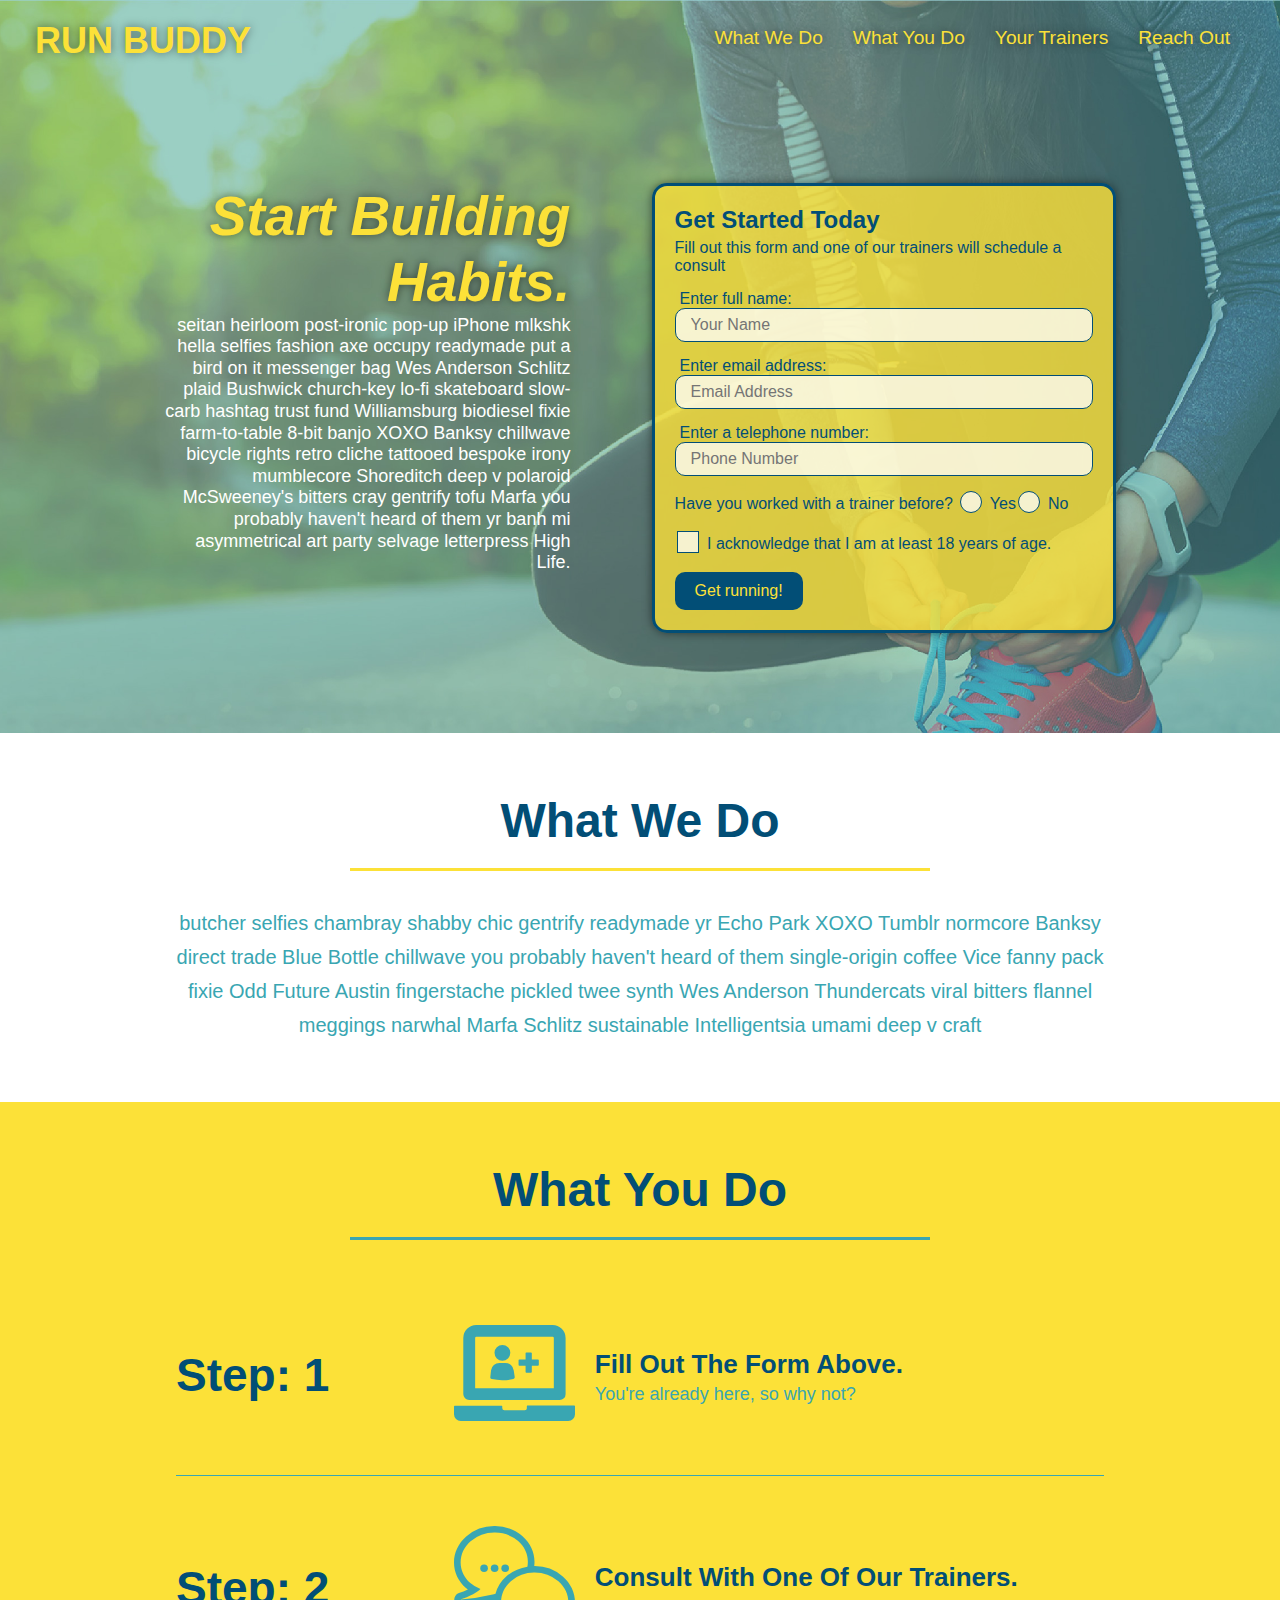
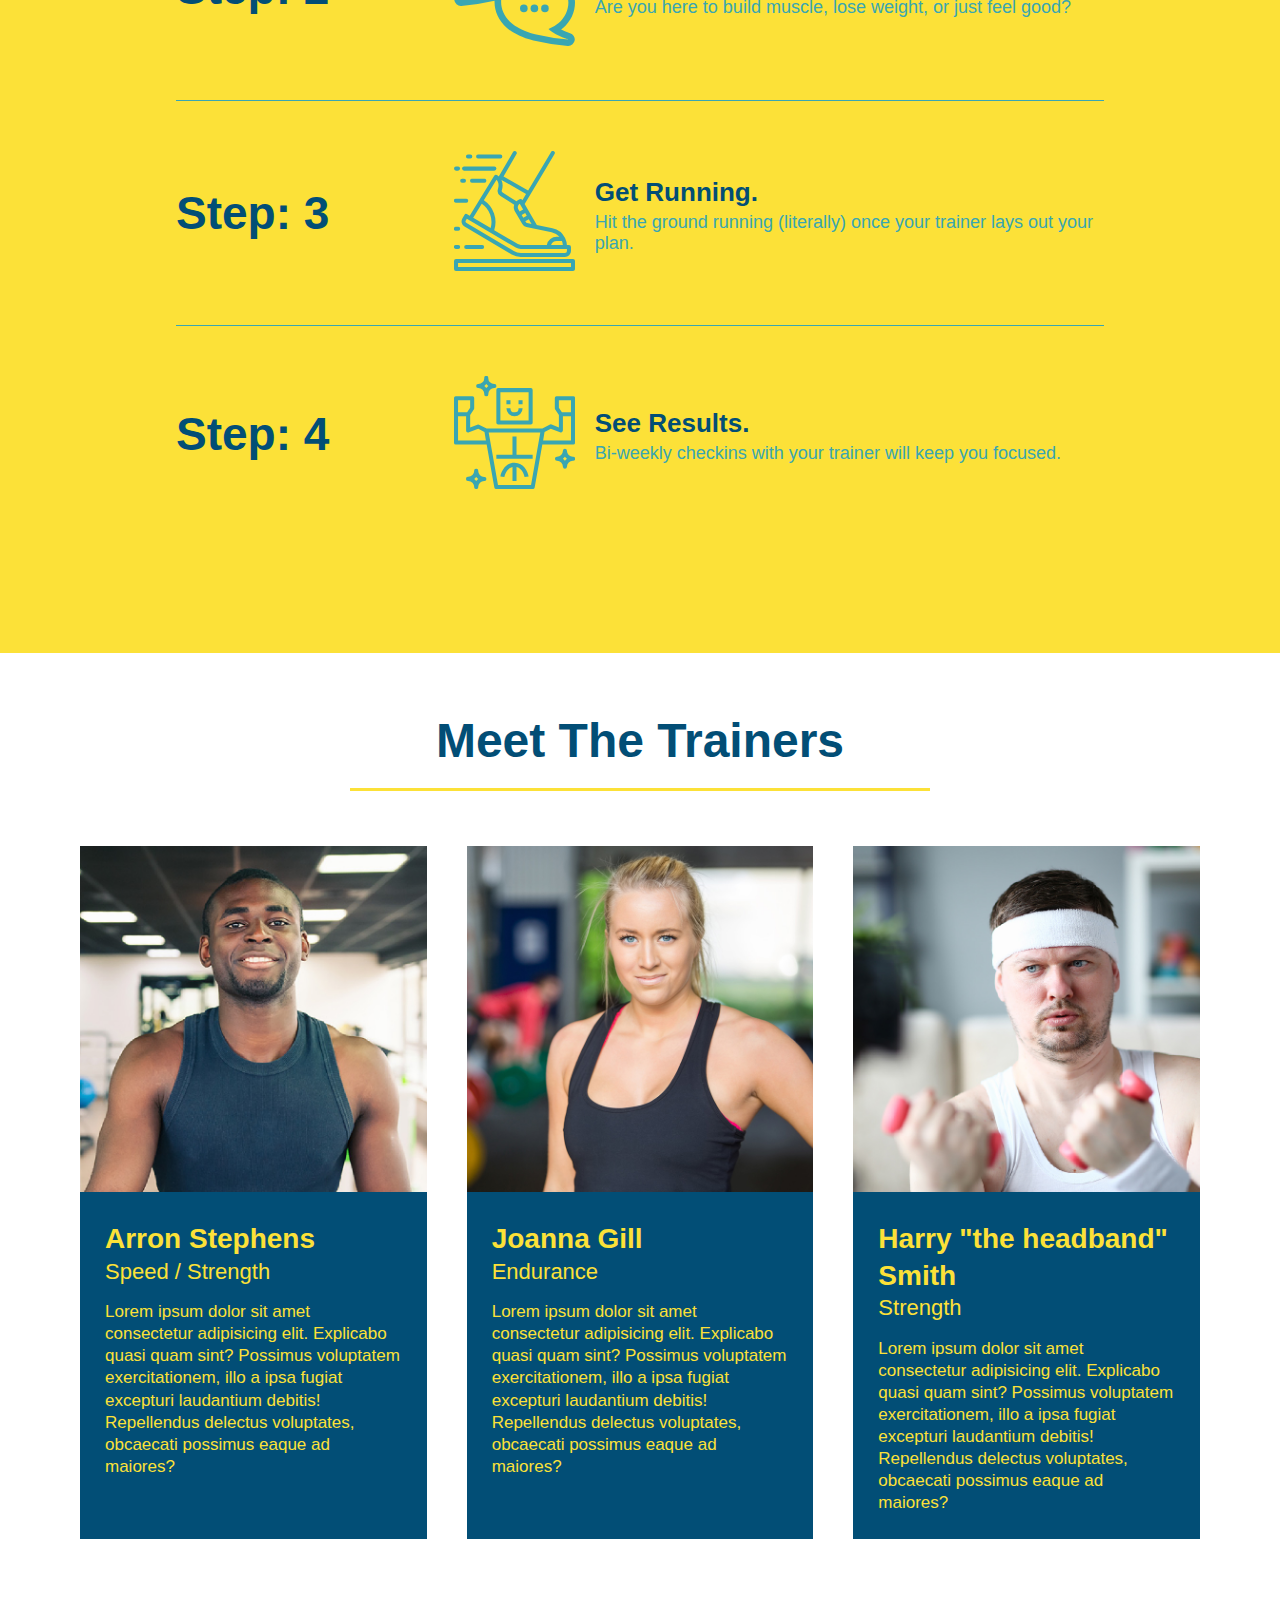
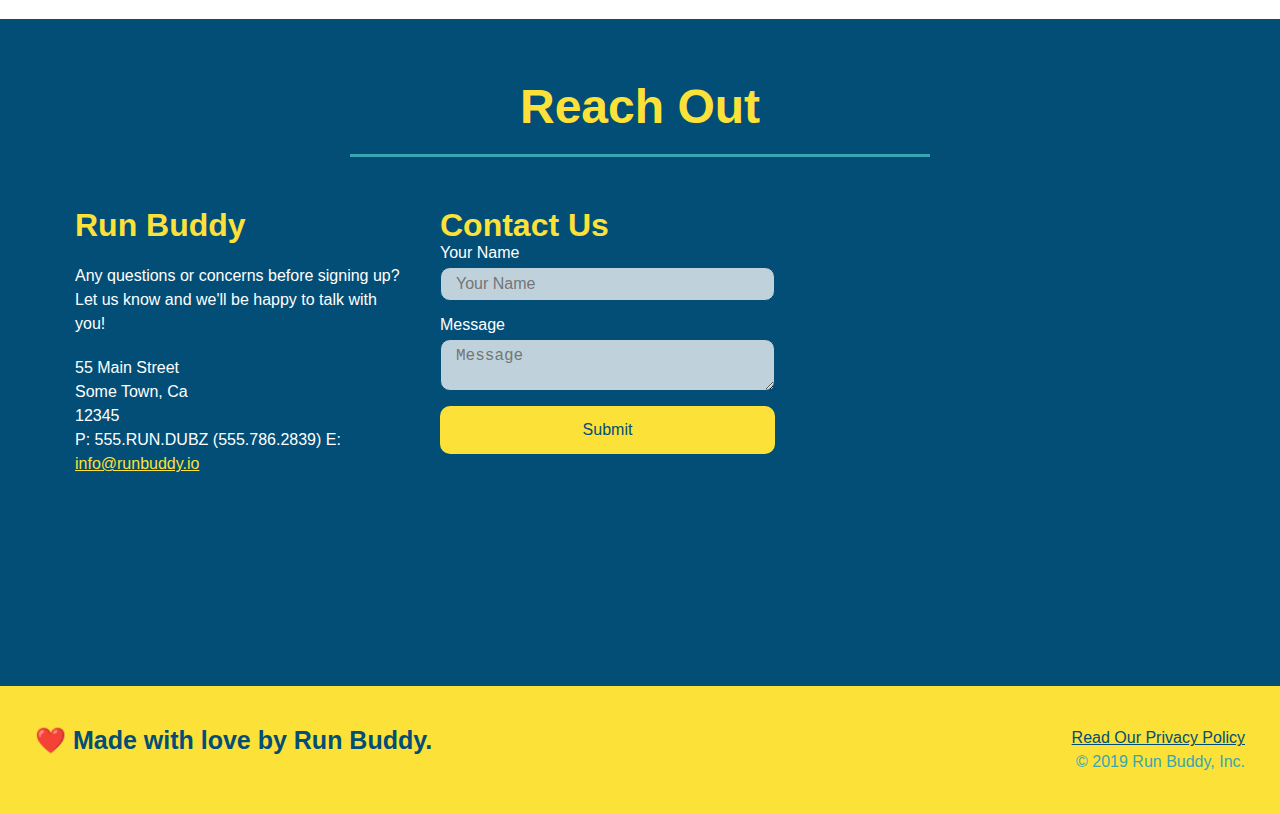
<file: index.html>
<!DOCTYPE html>
<html lang="en">

<head>
    <meta charset="UTF-8" name="viewpoint" content="width=device-width, initial-scale=1.0" />
    <link rel="stylesheet" href="./assets/css/style.css" />
    <title>Run Buddy</title>
</head>

<body>
    <!-- navigation -->
    <header>
        <h1>
            <a href="/">RUN BUDDY</a>
        </h1>
        <nav>
            <!-- Unordered list element -->
            <ul>
                <!-- List item element -->
                <li>
                    <!-- Anchor element -->
                    <a href="#what-we-do"> What We Do</a>
                </li>
                <li>
                    <a href="#what-you-do">What You Do</a>
                </li>
                <li>
                    <a href="#your-trainers">Your Trainers</a>
                </li>
                <li>
                    <a href="#reach-out">Reach Out</a>
                </li>
            </ul>
        </nav>
    </header>

    <!-- hero/jumbotron -->
    <section class="hero">
        <div class="hero-cta">
            <h2>
                Start Building Habits.
            </h2>
            <p>
                seitan heirloom post-ironic pop-up iPhone mlkshk hella selfies fashion axe occupy readymade put a bird
                on it messenger bag Wes Anderson Schlitz plaid Bushwick church-key lo-fi skateboard slow-carb hashtag
                trust fund Williamsburg biodiesel fixie farm-to-table 8-bit banjo XOXO Banksy chillwave bicycle rights
                retro cliche tattooed bespoke irony mumblecore Shoreditch deep v polaroid McSweeney's bitters cray
                gentrify tofu Marfa you probably haven't heard of them yr banh mi asymmetrical art party selvage
                letterpress High Life.
            </p>
        </div>


        <div class="hero-form">
            <h3>Get Started Today</h3>
            <p>Fill out this form and one of our trainers will schedule a consult</p>
            <!-- Add form element -->
            <form>
                <label for="name"> Enter full name:</label>
                <input type="text" placeholder="Your Name" name="name" id="name" class="form-input" />
                <label for="email"> Enter email address:</label>
                <input type="email" placeholder="Email Address" name="email" id="email" class="form-input" />
                <label for="phone"> Enter a telephone number:</label>
                <input type="tel" placeholder="Phone Number" name="phone" id="phone" class="form-input" />
                <p>
                    Have you worked with a trainer before?
                    <span class="radio-wrapper">
                        <input type="radio" name="trainer-confirm" id="trainer-yes" />
                        <label for="trainer-yes">Yes</label>
                    </span>
                    <span class="radio-wrapper">
                        <input type="radio" name="trainer-confirm" id="trainer-no" />
                        <label for="trainer-no">No</label>
                    </span>
                </p>
                <p>
                    <span class="checkbox-wrapper">
                        <input type="checkbox" name="age-confirm" id="checkbox" />
                        <label for="checkbox">I acknowledge that I am at least 18 years of age.</label>
                    </span>
                </p>
                <button type="submit">
                    Get running!
                </button>
            </form>
        </div>
    </section>
    <!-- end hero -->

    <!-- Wrap every h2 with a class "section-title" in this div -->
    <!-- "what we do" section -->
    <section id="what-we-do" class="intro">
        <div class="flex-row">
            <h2 class="section-title primary-border">
                What We Do
            </h2>
        </div>

        <div class="flex-row">
            <p>
                butcher selfies chambray shabby chic gentrify readymade yr Echo Park XOXO Tumblr normcore Banksy direct
                trade Blue Bottle chillwave you probably haven't heard of them single-origin coffee Vice fanny pack
                fixie Odd Future Austin fingerstache pickled twee synth Wes Anderson Thundercats viral bitters flannel
                meggings narwhal Marfa Schlitz sustainable Intelligentsia umami deep v craft
            </p>
        </div>
    </section>

    <!-- "what you do" section -->
    <section id="what-you-do" class="steps">
        <div class="flex-row">
            <h2 class="section-title secondary-border">
                What You Do
            </h2>
        </div>

        <div class="step">
            <h3>Step: 1</h3>
            <div class="step-info">
                <div class="step-img">
                    <img src="./assets/images/step-1.svg" alt="" />
                </div>
                <div class="step-text">
                    <h4>Fill Out The Form Above.</h4>
                    <p>You're already here, so why not?</p>
                </div>
            </div>
        </div>

        <div class="step">
            <h3>Step: 2</h3>
            <div class="step-info">
                <div class="step-img">
                    <img src="./assets/images/step-2.svg" alt="" />
                </div>
                <div class="step-text">
                    <h4>Consult With One Of Our Trainers.</h4>
                    <p>Are you here to build muscle, lose weight, or just feel good?</p>
                </div>
            </div>
        </div>

        <div class="step">
            <h3>Step: 3</h3>
            <div class="step-info">
                <div class="step-img">
                    <img src="./assets/images/step-3.svg" alt="" />
                </div>
                <div class="step-text">
                    <h4>Get Running.</h4>
                    <p>Hit the ground running (literally) once your trainer lays out your plan.</p>
                </div>
            </div>
        </div>

        <div class="step">
            <h3>Step: 4</h3>
            <div class="step-info">
                <div class="step-img">
                    <img src="./assets/images/step-4.svg" alt="" />
                </div>
                <div class="step-text">
                    <h4>See Results.</h4>
                    <p>Bi-weekly checkins with your trainer will keep you focused.</p>
                </div>
            </div>
        </div>
    </section>

    <!-- "meet the trainers" section -->
    <section id="your-trainers">
        <h2 class="section-title primary-border">Meet The Trainers</h2>

        <!-- first trainer bio-->
        <div class="trainers">
            <article class="trainer">
                <img src="./assets/images/trainer-1.jpg"
                    alt="Arron Stephens in his workout clothes, ready to pump iron" />
                <div class="trainer-bio">
                    <h3 class="trainer-name">Arron Stephens</h3>
                    <h4 class="trainer-role">Speed / Strength</h4>
                    <p>
                        Lorem ipsum dolor sit amet consectetur adipisicing elit. Explicabo quasi quam sint? Possimus
                        voluptatem exercitationem, illo a ipsa fugiat excepturi laudantium debitis! Repellendus delectus
                        voluptates, obcaecati possimus eaque ad maiores?
                    </p>
                </div>
            </article>

            <!-- second trainer bio-->
            <article class="trainer">
                <img src="./assets/images/trainer-2.jpg" alt="Joanna Gill cooling off after a workout" />
                <div class="trainer-bio">
                    <h3 class="trainer-name">Joanna Gill</h3>
                    <h4 class="trainer-role">Endurance</h4>
                    <p>
                        Lorem ipsum dolor sit amet consectetur adipisicing elit. Explicabo quasi quam sint? Possimus
                        voluptatem exercitationem, illo a ipsa fugiat excepturi laudantium debitis! Repellendus delectus
                        voluptates, obcaecati possimus eaque ad maiores?
                    </p>
                </div>
            </article>

            <!-- third trainer bio-->
            <article class="trainer">
                <img src="./assets/images/trainer-3.jpg"
                    alt="Harry Smith wearing a headband and lifting comically small pink weights" />
                <div class="trainer-bio">
                    <h3 class="trainer-name">Harry "the headband" Smith</h3>
                    <h4 class="trainer-role">Strength</h4>
                    <p>
                        Lorem ipsum dolor sit amet consectetur adipisicing elit. Explicabo quasi quam sint? Possimus
                        voluptatem exercitationem, illo a ipsa fugiat excepturi laudantium debitis! Repellendus delectus
                        voluptates, obcaecati possimus eaque ad maiores?
                    </p>
                </div>
            </article>
        </div>
    </section>

    <!-- "reach out" section -->
    <section id="reach-out" class="contact">
        <h2 class="section-title secondary-border">Reach Out</h2>
        <div class="contact-info">
            <div>
                <h3>Run Buddy</h3>
                <p>
                    Any questions or concerns before signing up?
                    <br />
                    Let us know and we'll be happy to talk with you!
                </p>

                <address>
                    55 Main Street <br />
                    Some Town, Ca <br />
                    12345<br />
                    P: 555.RUN.DUBZ (555.786.2839)
                    E: <a href="mailto:info@runbuddy.io">info@runbuddy.io</a>
                </address>
            </div>

            <div class="contact-form">
                <h3>Contact Us</h3>
                <form>
                    <label for="contact-name">Your Name</label>
                    <input type="text" id="contact-name" placeholder="Your Name" />

                    <label for="contact-message">Message</label>
                    <textarea id="contact-message" placeholder="Message"></textarea>

                    <button type="submit">Submit</button>
                </form>
            </div>

            <div>
                <iframe
                    src="https://www.google.com/maps/embed?pb=!1m18!1m12!1m3!1d3021.867411368571!2d-111.8442907857735!3d40.7649408423141!2m3!1f0!2f0!3f0!3m2!1i1024!2i768!4f13.1!3m3!1m2!1s0x87525feae84df31b%3A0xdd94fcd0de3a096e!2sThe%20University%20of%20Utah!5e0!3m2!1sen!2sus!4v1621853151093!5m2!1sen!2sus"
                    width="400" height="400" style="border:0;" allowfullscreen="" loading="lazy">
                </iframe>
            </div>
        </div>
    </section>


    <!-- footer -->
    <footer>
        <h4>❤️ Made with love by Run Buddy. </h4>
        <div>
            <a href="./privacy-policy.html"> Read Our Privacy Policy</a><br />
            &copy; 2019 Run Buddy, Inc.
        </div>
    </footer>
</body>

</html>
</file>
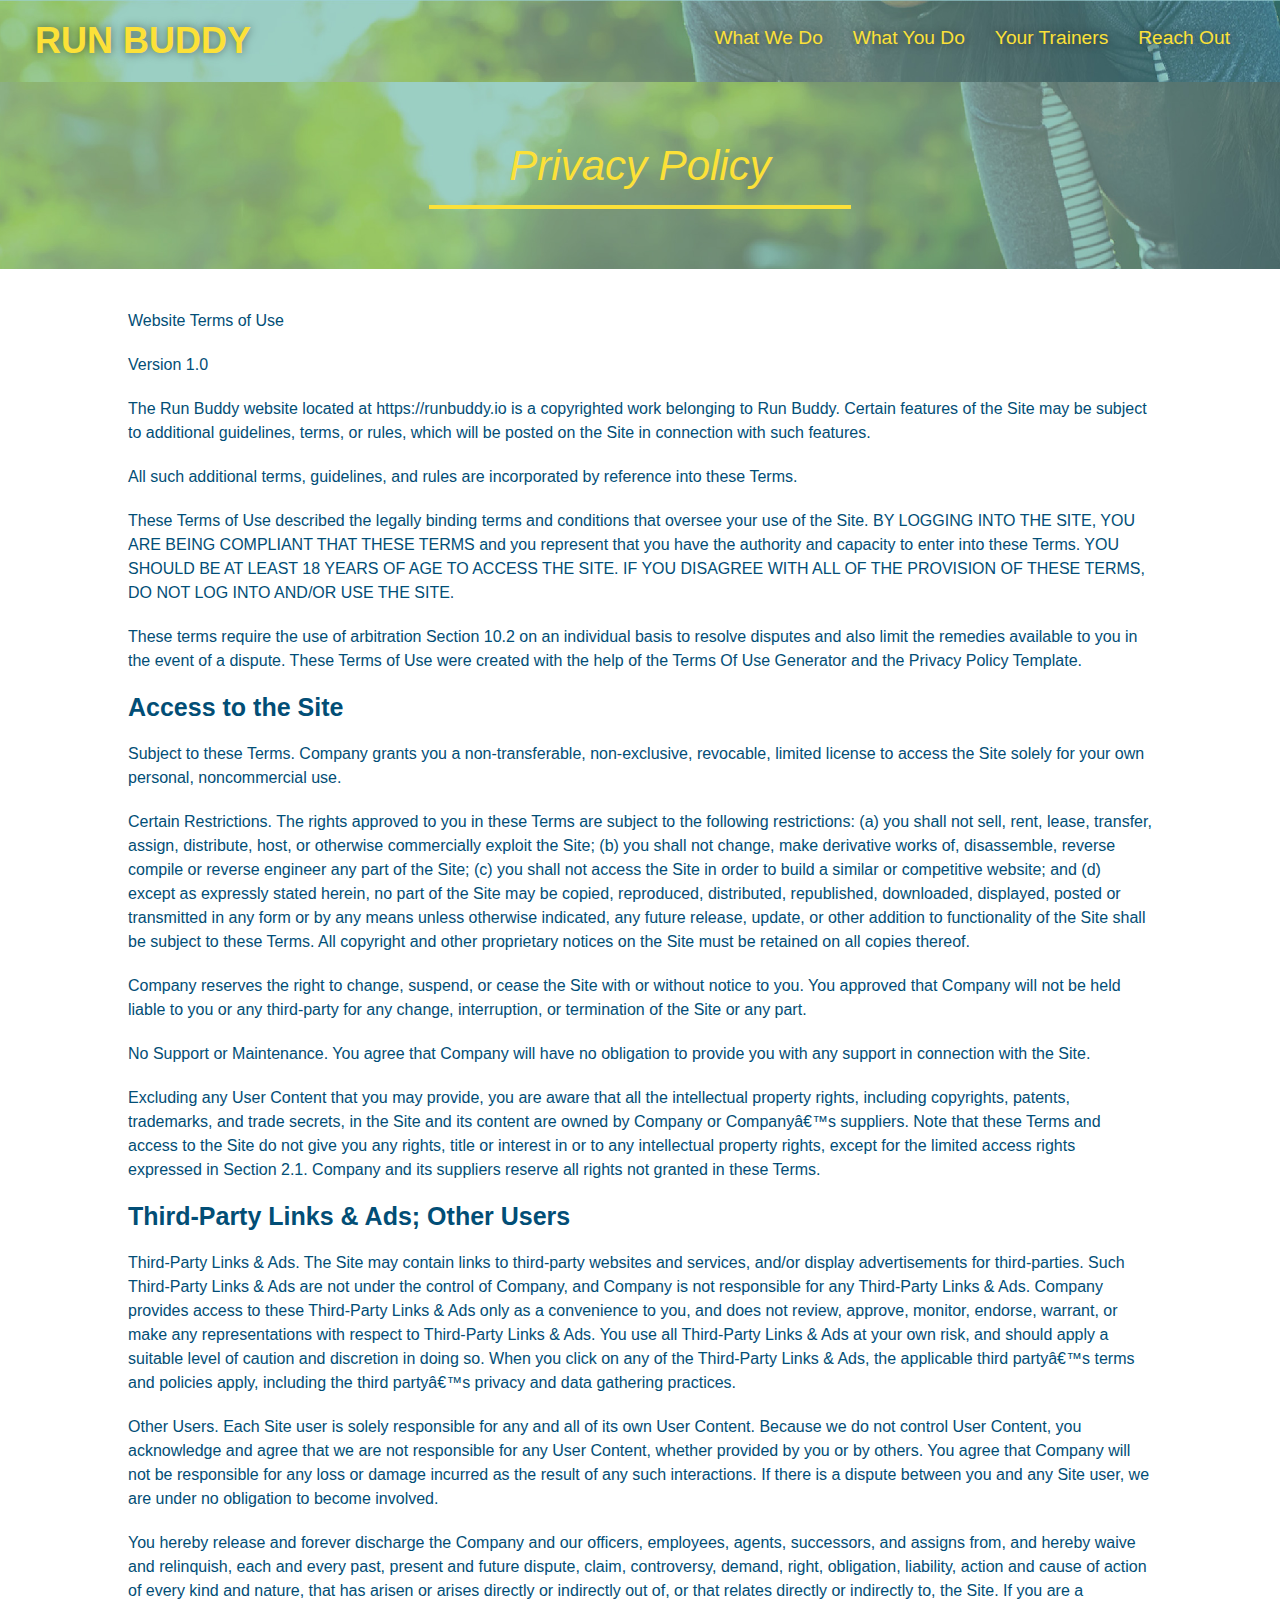
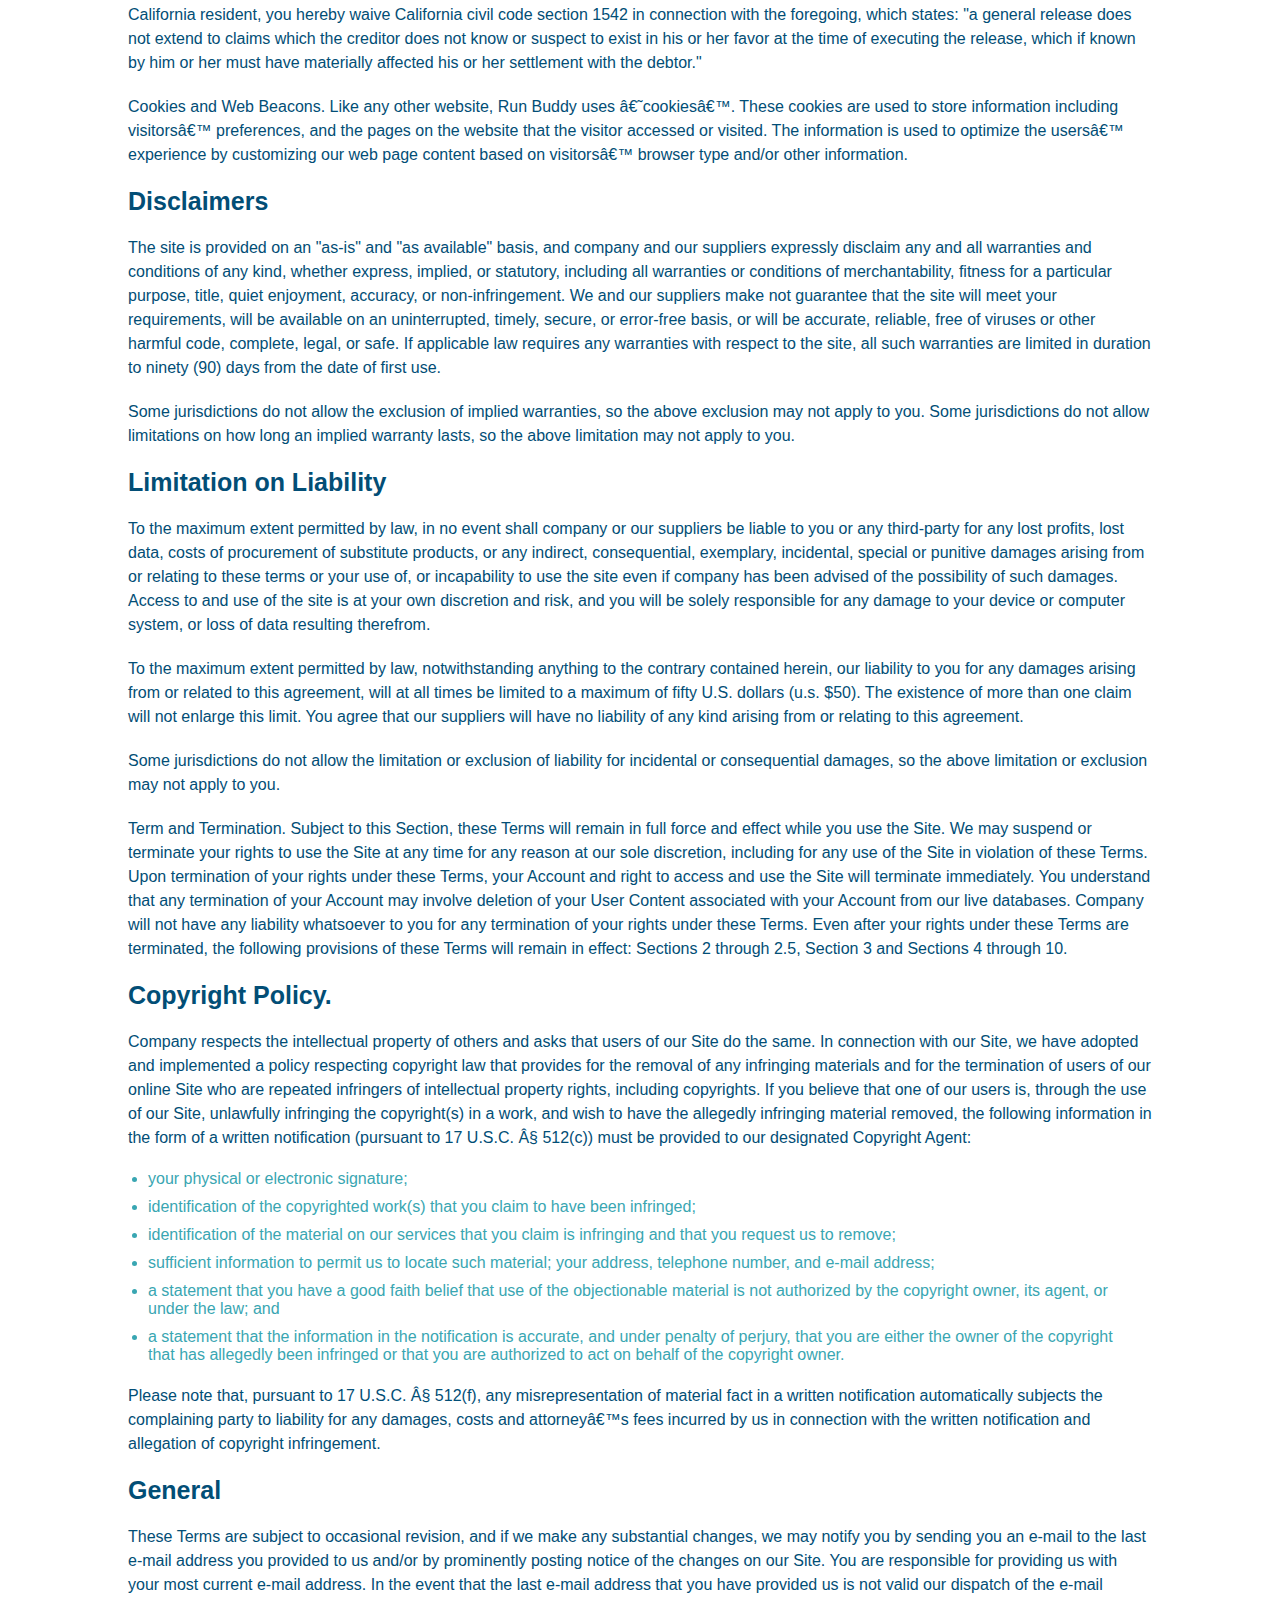
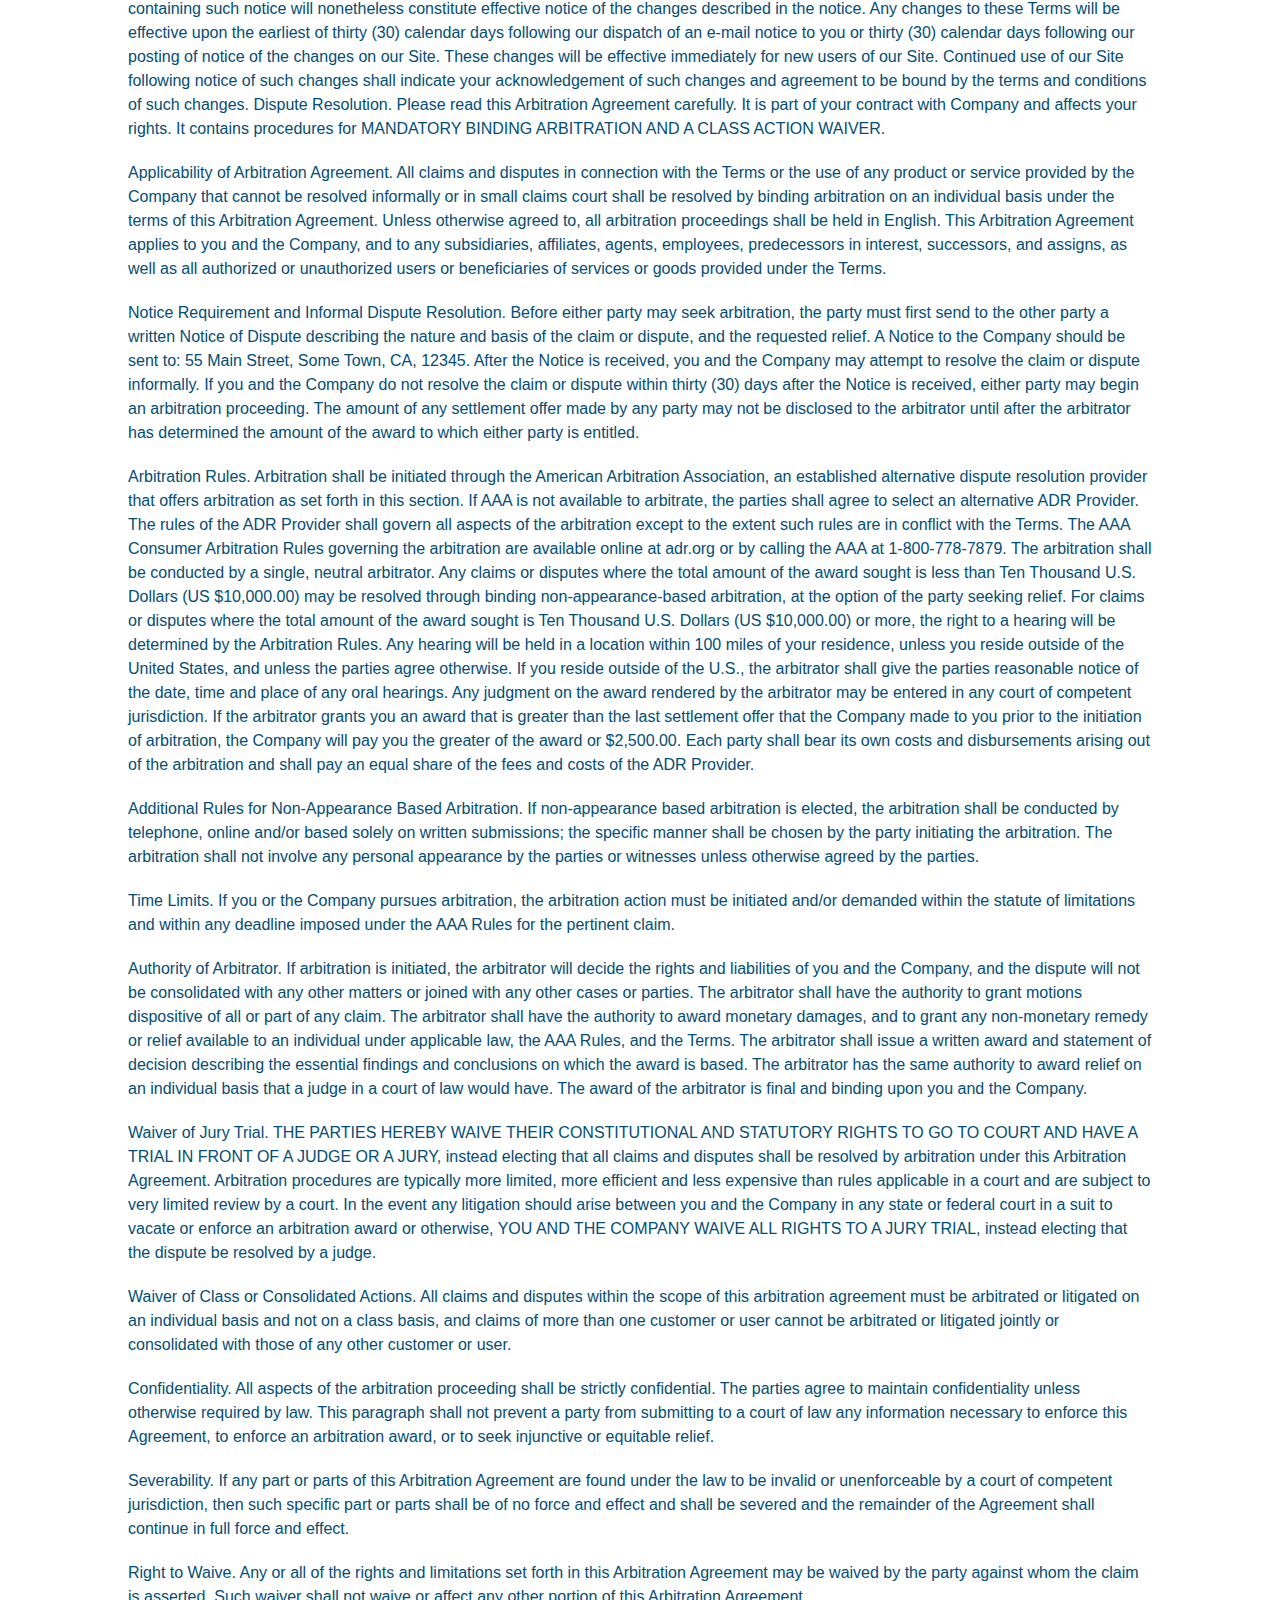
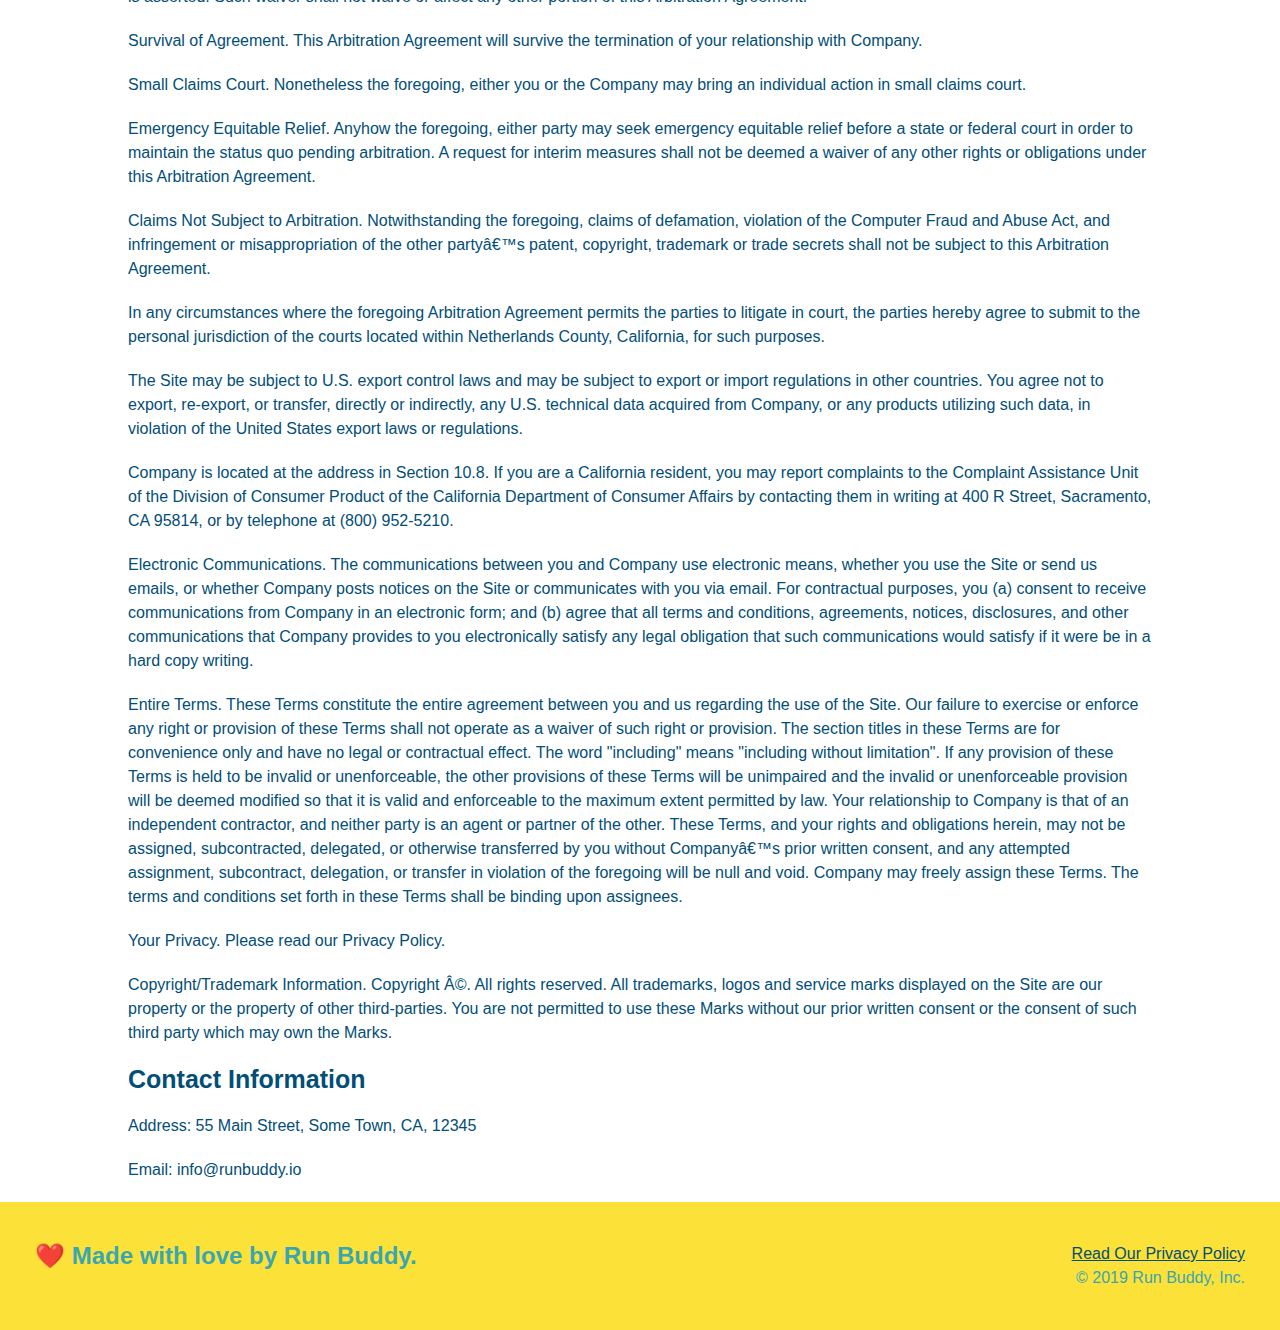
<file: privacy-policy.html>
<!DOCTYPE html>
<html lang="en">
    <head>
        <meta charset="UTF-8" name="viewpoint" content="width=device-width, initial-scale=1.0"/>
        <title>Privacy Policy - Run Buddy</title>
        <link rel="stylesheet" href="./assets/css/style.css"/>
        <link rel="stylesheet" href="./assets/css/secondary-styles.css"/>
    </head>
    <body>
        <header>
            <h1>
                <a href="/">RUN BUDDY</a>
            </h1>
            <nav>
                <!-- Unordered list element -->
                <ul>
                    <!-- List item element -->
                    <li>
                        <!-- Anchor element -->
                        <a href="./index.html#what-we-do"> What We Do</a>
                    </li>
                    <li>
                        <a href="./index.html#what-you-do">What You Do</a>
                    </li>
                    <li>
                        <a href="./index.html#your-trainers">Your Trainers</a>
                    </li>
                    <li>
                        <a href="./index.html#reach-out">Reach Out</a>
                    </li>
                </ul>
            </nav>
        </header>

        <section class="hero">
          <h2 class="page-title">
              Privacy Policy
          </h2>
        </section>

        <article class="secondary-content">
            <body>
                <p>
                Website Terms of Use
                </p>
        
              <p>
                Version 1.0
              </p>
        
              <p>
                The Run Buddy website located at https://runbuddy.io is a copyrighted work belonging to Run Buddy. Certain
                features of the Site may be subject to additional guidelines, terms, or rules, which will be posted on the Site
                in connection with such features.
              </p>
        
              <p>
                All such additional terms, guidelines, and rules are incorporated by reference into these Terms.
              </p>
        
              <p>
                These Terms of Use described the legally binding terms and conditions that oversee your use of the Site. BY
                LOGGING INTO THE SITE, YOU ARE BEING COMPLIANT THAT THESE TERMS and you represent that you have the authority
                and capacity to enter into these Terms. YOU SHOULD BE AT LEAST 18 YEARS OF AGE TO ACCESS THE SITE. IF YOU
                DISAGREE WITH ALL OF THE PROVISION OF THESE TERMS, DO NOT LOG INTO AND/OR USE THE SITE.
              </p>
        
              <p>
                These terms require the use of arbitration Section 10.2 on an individual basis to resolve disputes and also
                limit the remedies available to you in the event of a dispute. These Terms of Use were created with the help of
                the Terms Of Use Generator and the Privacy Policy Template.
              </p>
        
              <h3>
                Access to the Site
              </h3>
        
              <p>
                Subject to these Terms. Company grants you a non-transferable, non-exclusive, revocable, limited license to
                access the Site solely for your own personal, noncommercial use.
              </p>
        
              <p>
                Certain Restrictions. The rights approved to you in these Terms are subject to the following restrictions: (a)
                you shall not sell, rent, lease, transfer, assign, distribute, host, or otherwise commercially exploit the Site;
                (b) you shall not change, make derivative works of, disassemble, reverse compile or reverse engineer any part of
                the Site; (c) you shall not access the Site in order to build a similar or competitive website; and (d) except
                as expressly stated herein, no part of the Site may be copied, reproduced, distributed, republished, downloaded,
                displayed, posted or transmitted in any form or by any means unless otherwise indicated, any future release,
                update, or other addition to functionality of the Site shall be subject to these Terms. All copyright and other
                proprietary notices on the Site must be retained on all copies thereof.
              </p>
        
              <p>
                Company reserves the right to change, suspend, or cease the Site with or without notice to you. You approved
                that Company will not be held liable to you or any third-party for any change, interruption, or termination of
                the Site or any part.
              </p>
        
              <p>
                No Support or Maintenance. You agree that Company will have no obligation to provide you with any support in
                connection with the Site.
              </p>
        
              <p>
                Excluding any User Content that you may provide, you are aware that all the intellectual property rights,
                including copyrights, patents, trademarks, and trade secrets, in the Site and its content are owned by Company
                or Companyâ€™s suppliers. Note that these Terms and access to the Site do not give you any rights, title or
                interest in or to any intellectual property rights, except for the limited access rights expressed in Section
                2.1. Company and its suppliers reserve all rights not granted in these Terms.
              </p>
        
              <h3>
                Third-Party Links &amp; Ads; Other Users
              </h3>
        
              <p>
                Third-Party Links &amp; Ads. The Site may contain links to third-party websites and services, and/or display
                advertisements for third-parties. Such Third-Party Links &amp; Ads are not under the control of Company, and Company
                is not responsible for any Third-Party Links &amp; Ads. Company provides access to these Third-Party Links &amp; Ads
                only as a convenience to you, and does not review, approve, monitor, endorse, warrant, or make any
                representations with respect to Third-Party Links &amp; Ads. You use all Third-Party Links &amp; Ads at your own risk,
                and should apply a suitable level of caution and discretion in doing so. When you click on any of the
                Third-Party Links &amp; Ads, the applicable third partyâ€™s terms and policies apply, including the third partyâ€™s
                privacy and data gathering practices.
              </p>
        
              <p>
                Other Users. Each Site user is solely responsible for any and all of its own User Content. Because we do not
                control User Content, you acknowledge and agree that we are not responsible for any User Content, whether
                provided by you or by others. You agree that Company will not be responsible for any loss or damage incurred as
                the result of any such interactions. If there is a dispute between you and any Site user, we are under no
                obligation to become involved.
              </p>
        
              <p>
                You hereby release and forever discharge the Company and our officers, employees, agents, successors, and
                assigns from, and hereby waive and relinquish, each and every past, present and future dispute, claim,
                controversy, demand, right, obligation, liability, action and cause of action of every kind and nature, that has
                arisen or arises directly or indirectly out of, or that relates directly or indirectly to, the Site. If you are
                a California resident, you hereby waive California civil code section 1542 in connection with the foregoing,
                which states: "a general release does not extend to claims which the creditor does not know or suspect to exist
                in his or her favor at the time of executing the release, which if known by him or her must have materially
                affected his or her settlement with the debtor."
              </p>
        
              <p>
                Cookies and Web Beacons. Like any other website, Run Buddy uses â€˜cookiesâ€™. These cookies are used to store
                information including visitorsâ€™ preferences, and the pages on the website that the visitor accessed or visited.
                The information is used to optimize the usersâ€™ experience by customizing our web page content based on visitorsâ€™
                browser type and/or other information.
              </p>
        
              <h3>
                Disclaimers
              </h3>
        
              <p>
                The site is provided on an "as-is" and "as available" basis, and company and our suppliers expressly disclaim
                any and all warranties and conditions of any kind, whether express, implied, or statutory, including all
                warranties or conditions of merchantability, fitness for a particular purpose, title, quiet enjoyment, accuracy,
                or non-infringement. We and our suppliers make not guarantee that the site will meet your requirements, will be
                available on an uninterrupted, timely, secure, or error-free basis, or will be accurate, reliable, free of
                viruses or other harmful code, complete, legal, or safe. If applicable law requires any warranties with respect
                to the site, all such warranties are limited in duration to ninety (90) days from the date of first use.
              </p>
        
              <p>
                Some jurisdictions do not allow the exclusion of implied warranties, so the above exclusion may not apply to
                you. Some jurisdictions do not allow limitations on how long an implied warranty lasts, so the above limitation
                may not apply to you.
              </p>
        
              <h3>
                Limitation on Liability
              </h3>
        
              <p>
                To the maximum extent permitted by law, in no event shall company or our suppliers be liable to you or any
                third-party for any lost profits, lost data, costs of procurement of substitute products, or any indirect,
                consequential, exemplary, incidental, special or punitive damages arising from or relating to these terms or
                your use of, or incapability to use the site even if company has been advised of the possibility of such
                damages. Access to and use of the site is at your own discretion and risk, and you will be solely responsible
                for any damage to your device or computer system, or loss of data resulting therefrom.
              </p>
        
              <p>
                To the maximum extent permitted by law, notwithstanding anything to the contrary contained herein, our liability
                to you for any damages arising from or related to this agreement, will at all times be limited to a maximum of
                fifty U.S. dollars (u.s. $50). The existence of more than one claim will not enlarge this limit. You agree that
                our suppliers will have no liability of any kind arising from or relating to this agreement.
              </p>
        
              <p>
                Some jurisdictions do not allow the limitation or exclusion of liability for incidental or consequential
                damages, so the above limitation or exclusion may not apply to you.
              </p>
        
              <p>
                Term and Termination. Subject to this Section, these Terms will remain in full force and effect while you use
                the Site. We may suspend or terminate your rights to use the Site at any time for any reason at our sole
                discretion, including for any use of the Site in violation of these Terms. Upon termination of your rights under
                these Terms, your Account and right to access and use the Site will terminate immediately. You understand that
                any termination of your Account may involve deletion of your User Content associated with your Account from our
                live databases. Company will not have any liability whatsoever to you for any termination of your rights under
                these Terms. Even after your rights under these Terms are terminated, the following provisions of these Terms
                will remain in effect: Sections 2 through 2.5, Section 3 and Sections 4 through 10.
              </p>
        
              <h3>
                Copyright Policy.
              </h3>
        
              <p>
                Company respects the intellectual property of others and asks that users of our Site do the same. In connection
                with our Site, we have adopted and implemented a policy respecting copyright law that provides for the removal
                of any infringing materials and for the termination of users of our online Site who are repeated infringers of
                intellectual property rights, including copyrights. If you believe that one of our users is, through the use of
                our Site, unlawfully infringing the copyright(s) in a work, and wish to have the allegedly infringing material
                removed, the following information in the form of a written notification (pursuant to 17 U.S.C. Â§ 512(c)) must
                be provided to our designated Copyright Agent:
              </p>
        
              <ul>
                <li>
                  your physical or electronic signature;
                </li>
                <li>
                  identification of the copyrighted work(s) that you claim to have been infringed;
                </li>
                <li>
                  identification of the material on our services that you claim is infringing and that you request us to remove;
                </li>
                <li>
                  sufficient information to permit us to locate such material; your address, telephone number, and e-mail
                  address;
                </li>
                <li>
                  a statement that you have a good faith belief that use of the objectionable material is not authorized by the
                  copyright owner, its agent, or under the law; and
                </li>
                <li>
                  a statement that the information in the notification is accurate, and under penalty of perjury, that you are
                  either the owner of the copyright that has allegedly been infringed or that you are authorized to act on
                  behalf of the copyright owner.
                </li>
              </ul>
        
              <p>
                Please note that, pursuant to 17 U.S.C. Â§ 512(f), any misrepresentation of material fact in a written
                notification automatically subjects the complaining party to liability for any damages, costs and attorneyâ€™s
                fees incurred by us in connection with the written notification and allegation of copyright infringement.
              </p>
        
              <h3>
                General
              </h3>
        
              <p>
                These Terms are subject to occasional revision, and if we make any substantial changes, we may notify you by
                sending you an e-mail to the last e-mail address you provided to us and/or by prominently posting notice of the
                changes on our Site. You are responsible for providing us with your most current e-mail address. In the event
                that the last e-mail address that you have provided us is not valid our dispatch of the e-mail containing such
                notice will nonetheless constitute effective notice of the changes described in the notice. Any changes to these
                Terms will be effective upon the earliest of thirty (30) calendar days following our dispatch of an e-mail
                notice to you or thirty (30) calendar days following our posting of notice of the changes on our Site. These
                changes will be effective immediately for new users of our Site. Continued use of our Site following notice of
                such changes shall indicate your acknowledgement of such changes and agreement to be bound by the terms and
                conditions of such changes. Dispute Resolution. Please read this Arbitration Agreement carefully. It is part of
                your contract with Company and affects your rights. It contains procedures for MANDATORY BINDING ARBITRATION AND
                A CLASS ACTION WAIVER.
              </p>
        
              <p>
                Applicability of Arbitration Agreement. All claims and disputes in connection with the Terms or the use of any
                product or service provided by the Company that cannot be resolved informally or in small claims court shall be
                resolved by binding arbitration on an individual basis under the terms of this Arbitration Agreement. Unless
                otherwise agreed to, all arbitration proceedings shall be held in English. This Arbitration Agreement applies to
                you and the Company, and to any subsidiaries, affiliates, agents, employees, predecessors in interest,
                successors, and assigns, as well as all authorized or unauthorized users or beneficiaries of services or goods
                provided under the Terms.
              </p>
        
              <p>
                Notice Requirement and Informal Dispute Resolution. Before either party may seek arbitration, the party must
                first send to the other party a written Notice of Dispute describing the nature and basis of the claim or
                dispute, and the requested relief. A Notice to the Company should be sent to: 55 Main Street, Some Town, CA,
                12345. After the Notice is received, you and the Company may attempt to resolve the claim or dispute informally.
                If you and the Company do not resolve the claim or dispute within thirty (30) days after the Notice is received,
                either party may begin an arbitration proceeding. The amount of any settlement offer made by any party may not
                be disclosed to the arbitrator until after the arbitrator has determined the amount of the award to which either
                party is entitled.
              </p>
        
              <p>
                Arbitration Rules. Arbitration shall be initiated through the American Arbitration Association, an established
                alternative dispute resolution provider that offers arbitration as set forth in this section. If AAA is not
                available to arbitrate, the parties shall agree to select an alternative ADR Provider. The rules of the ADR
                Provider shall govern all aspects of the arbitration except to the extent such rules are in conflict with the
                Terms. The AAA Consumer Arbitration Rules governing the arbitration are available online at adr.org or by
                calling the AAA at 1-800-778-7879. The arbitration shall be conducted by a single, neutral arbitrator. Any
                claims or disputes where the total amount of the award sought is less than Ten Thousand U.S. Dollars (US
                $10,000.00) may be resolved through binding non-appearance-based arbitration, at the option of the party seeking
                relief. For claims or disputes where the total amount of the award sought is Ten Thousand U.S. Dollars (US
                $10,000.00) or more, the right to a hearing will be determined by the Arbitration Rules. Any hearing will be
                held in a location within 100 miles of your residence, unless you reside outside of the United States, and
                unless the parties agree otherwise. If you reside outside of the U.S., the arbitrator shall give the parties
                reasonable notice of the date, time and place of any oral hearings. Any judgment on the award rendered by the
                arbitrator may be entered in any court of competent jurisdiction. If the arbitrator grants you an award that is
                greater than the last settlement offer that the Company made to you prior to the initiation of arbitration, the
                Company will pay you the greater of the award or $2,500.00. Each party shall bear its own costs and
                disbursements arising out of the arbitration and shall pay an equal share of the fees and costs of the ADR
                Provider.
              </p>
        
              <p>
                Additional Rules for Non-Appearance Based Arbitration. If non-appearance based arbitration is elected, the
                arbitration shall be conducted by telephone, online and/or based solely on written submissions; the specific
                manner shall be chosen by the party initiating the arbitration. The arbitration shall not involve any personal
                appearance by the parties or witnesses unless otherwise agreed by the parties.
              </p>
        
              <p>
                Time Limits. If you or the Company pursues arbitration, the arbitration action must be initiated and/or demanded
                within the statute of limitations and within any deadline imposed under the AAA Rules for the pertinent claim.
              </p>
        
              <p>
                Authority of Arbitrator. If arbitration is initiated, the arbitrator will decide the rights and liabilities of
                you and the Company, and the dispute will not be consolidated with any other matters or joined with any other
                cases or parties. The arbitrator shall have the authority to grant motions dispositive of all or part of any
                claim. The arbitrator shall have the authority to award monetary damages, and to grant any non-monetary remedy
                or relief available to an individual under applicable law, the AAA Rules, and the Terms. The arbitrator shall
                issue a written award and statement of decision describing the essential findings and conclusions on which the
                award is based. The arbitrator has the same authority to award relief on an individual basis that a judge in a
                court of law would have. The award of the arbitrator is final and binding upon you and the Company.
              </p>
        
              <p>
                Waiver of Jury Trial. THE PARTIES HEREBY WAIVE THEIR CONSTITUTIONAL AND STATUTORY RIGHTS TO GO TO COURT AND HAVE
                A TRIAL IN FRONT OF A JUDGE OR A JURY, instead electing that all claims and disputes shall be resolved by
                arbitration under this Arbitration Agreement. Arbitration procedures are typically more limited, more efficient
                and less expensive than rules applicable in a court and are subject to very limited review by a court. In the
                event any litigation should arise between you and the Company in any state or federal court in a suit to vacate
                or enforce an arbitration award or otherwise, YOU AND THE COMPANY WAIVE ALL RIGHTS TO A JURY TRIAL, instead
                electing that the dispute be resolved by a judge.
              </p>
        
              <p>
                Waiver of Class or Consolidated Actions. All claims and disputes within the scope of this arbitration agreement
                must be arbitrated or litigated on an individual basis and not on a class basis, and claims of more than one
                customer or user cannot be arbitrated or litigated jointly or consolidated with those of any other customer or
                user.
              </p>
        
              <p>
                Confidentiality. All aspects of the arbitration proceeding shall be strictly confidential. The parties agree to
                maintain confidentiality unless otherwise required by law. This paragraph shall not prevent a party from
                submitting to a court of law any information necessary to enforce this Agreement, to enforce an arbitration
                award, or to seek injunctive or equitable relief.
              </p>
        
              <p>
                Severability. If any part or parts of this Arbitration Agreement are found under the law to be invalid or
                unenforceable by a court of competent jurisdiction, then such specific part or parts shall be of no force and
                effect and shall be severed and the remainder of the Agreement shall continue in full force and effect.
              </p>
        
              <p>
                Right to Waive. Any or all of the rights and limitations set forth in this Arbitration Agreement may be waived
                by the party against whom the claim is asserted. Such waiver shall not waive or affect any other portion of this
                Arbitration Agreement.
              </p>
        
              <p>
                Survival of Agreement. This Arbitration Agreement will survive the termination of your relationship with
                Company.
              </p>
        
              <p>
                Small Claims Court. Nonetheless the foregoing, either you or the Company may bring an individual action in small
                claims court.
              </p>
        
              <p>
                Emergency Equitable Relief. Anyhow the foregoing, either party may seek emergency equitable relief before a
                state or federal court in order to maintain the status quo pending arbitration. A request for interim measures
                shall not be deemed a waiver of any other rights or obligations under this Arbitration Agreement.
              </p>
        
              <p>
                Claims Not Subject to Arbitration. Notwithstanding the foregoing, claims of defamation, violation of the
                Computer Fraud and Abuse Act, and infringement or misappropriation of the other partyâ€™s patent, copyright,
                trademark or trade secrets shall not be subject to this Arbitration Agreement.
              </p>
        
              <p>
                In any circumstances where the foregoing Arbitration Agreement permits the parties to litigate in court, the
                parties hereby agree to submit to the personal jurisdiction of the courts located within Netherlands County,
                California, for such purposes.
              </p>
        
              <p>
                The Site may be subject to U.S. export control laws and may be subject to export or import regulations in other
                countries. You agree not to export, re-export, or transfer, directly or indirectly, any U.S. technical data
                acquired from Company, or any products utilizing such data, in violation of the United States export laws or
                regulations.
              </p>
        
              <p>
                Company is located at the address in Section 10.8. If you are a California resident, you may report complaints
                to the Complaint Assistance Unit of the Division of Consumer Product of the California Department of Consumer
                Affairs by contacting them in writing at 400 R Street, Sacramento, CA 95814, or by telephone at (800) 952-5210.
              </p>
        
              <p>
                Electronic Communications. The communications between you and Company use electronic means, whether you use the
                Site or send us emails, or whether Company posts notices on the Site or communicates with you via email. For
                contractual purposes, you (a) consent to receive communications from Company in an electronic form; and (b)
                agree that all terms and conditions, agreements, notices, disclosures, and other communications that Company
                provides to you electronically satisfy any legal obligation that such communications would satisfy if it were be
                in a hard copy writing.
              </p>
        
              <p>
                Entire Terms. These Terms constitute the entire agreement between you and us regarding the use of the Site. Our
                failure to exercise or enforce any right or provision of these Terms shall not operate as a waiver of such right
                or provision. The section titles in these Terms are for convenience only and have no legal or contractual
                effect. The word "including" means "including without limitation". If any provision of these Terms is held to be
                invalid or unenforceable, the other provisions of these Terms will be unimpaired and the invalid or
                unenforceable provision will be deemed modified so that it is valid and enforceable to the maximum extent
                permitted by law. Your relationship to Company is that of an independent contractor, and neither party is an
                agent or partner of the other. These Terms, and your rights and obligations herein, may not be assigned,
                subcontracted, delegated, or otherwise transferred by you without Companyâ€™s prior written consent, and any
                attempted assignment, subcontract, delegation, or transfer in violation of the foregoing will be null and void.
                Company may freely assign these Terms. The terms and conditions set forth in these Terms shall be binding upon
                assignees.
              </p>
        
              <p>
                Your Privacy. Please read our Privacy Policy.
              </p>
        
              <p>
                Copyright/Trademark Information. Copyright Â©. All rights reserved. All trademarks, logos and service marks
                displayed on the Site are our property or the property of other third-parties. You are not permitted to use
                these Marks without our prior written consent or the consent of such third party which may own the Marks.
              </p>
        
              <h3>
                Contact Information
              </h3>
        
              <p>
                Address: 55 Main Street, Some Town, CA, 12345
              </p>
        
              <p>
                Email: info@runbuddy.io
              </p>
        </body>
        </article>
    </body>


    <footer>
        <h2>❤️ Made with love by Run Buddy. </h2>
        <div>
            <a href="#"> Read Our Privacy Policy</a><br />
            &copy; 2019 Run Buddy, Inc.
        </div>
    </footer>
</html>
</file>
<file: assets/css/style.css>
* {
    margin: 0;
    padding: 0;
    box-sizing: border-box;
}

:root {
    --primary-color: #fce138;
    --secondary-color: #024e76;
    --tertiary-color: #39a6b2;
}

body {
/* I'm a CSS comment! */
    color: #39a6b2;
    font-family: Helvetica, Arial, sans-serif;
}

/* Header/ Navbar Styles Start */
header {
    padding: 20px 35px;
    background-color: #39a6b2;
    display: flex;
    justify-content: space-between;
    flex-wrap: wrap;
    position: -webkit-sticky;
    position: sticky;
    top: 0;
    background-image: url("../images/hero-bg.jpg");
    background-size: cover;
    background-position: center;
    background-attachment: fixed;
    background-position: 80%;
    z-index: 9999;
}

header h1 {
    font-weight: bold;
    margin: 0;
    font-size: 36px;
    color: #fce138;
    text-shadow: 0 0 10px rgba(0, 0, 0, 0.5);
}

header a {
    text-decoration: none;
    color:#fce138;
}

header nav {
    margin: 7px 0;
}

header nav ul {
    display: flex;
    flex-wrap: wrap; 
    justify-content: space-between;
    align-items: center;
    list-style: none;
}

header nav ul li a {
    padding: 10px 15px;
    font-weight: lighter;
    font-size: 1.5vw;
    text-shadow: 0 0 10px rgba(0, 0, 0, 0.5);

}

header nav ul li a:hover {
    background: #fce138;
    color: #024e76;
    border-radius: 15px;
    text-shadow: none;
}
/* Header/ Navbar Styles End */

/* Footer Style Starts */
footer {
    background: #fce138;
    width: 100%;
    padding: 40px 35px;
    display: flex;
    justify-content: space-between;
    flex-wrap: wrap;
}

footer h4 {
    color: #024e76;
    font-size: 25px;
    margin: 0;
}

footer div {
    line-height: 1.5;
    text-align: right;
}

footer a {
    color: #024e76;
}
/*Footer Style Ends */

/* Hero Style Start */
section {
    padding: 60px;
}

.hero {
    background-image: url("../images/hero-bg.jpg");
    background-size: cover;
    background-position: center;
    display: flex;
    justify-content: center;
    flex-wrap: wrap;
    align-items: flex-start;
    background-attachment: fixed;
    background-position: 80%;
}

.hero-cta {
    width: 35%;
    text-align: right;
    margin: 3.5%;
    color: #fff;
    font-size: 18px;
    line-height: 1.2;
}

.hero-cta h2 {
    font-style: italic;    
    font-size: 55px;
    color: #fce138;
    text-shadow: 0 0 10px rgba(0, 0, 0, 0.5);
}

.hero-form {
    border: 3px solid #024e76;
    background-color: rgba(252, 225, 56, 0.8);
    padding: 20px;
    color: #024e76;
    width: 40%;
    margin: 3.5%;
    box-shadow: 0 0 10px rgba(0, 0, 0, 0.5);
    border-radius: 15px;
}

.checkbox-wrapper input, .radio-wrapper input {
    opacity: 0;
}

.checkbox-wrapper label, .radio-wrapper label {
    position: relative;
    left: 10px;
    margin: 10px;
    line-height: 1.6;
}

.checkbox-wrapper label::before, .radio-wrapper label::before {
    content: "";
    height: 20px;
    width: 20px;
    background: rgba(255, 255, 255, 0.75);  
    border: 1px solid #024e76;  
    position: absolute;
    top: -4px;
    left: -30px;
}

.radio-wrapper label::before {
    border-radius: 50%;
}

.radio-wrapper label::after {
    content: "";
    width: 20px;
    height: 20px;
    border-radius: 50%;
    background: #024e76;
    position: absolute;
    left: -29px;
    top: -3px;
    background-image: radial-gradient(circle, #39a6b2, #024e76);
}
  
.checkbox-wrapper label::after {
    content: "";
    height: 6px;
    width: 14px;
    border-left: 2px solid #024e76;
    border-bottom: 2px solid #024e76;
    position: absolute;
    left: -26px;
    top: 1px;
    transform: rotate(-58deg);
}

.checkbox-wrapper input + label::after, 
.radio-wrapper input + label::after {
  content: none;
}

.checkbox-wrapper input:checked + label::after, 
.radio-wrapper input:checked + label::after {
  content: "";
}

.hero-form button:hover {
    background-color: #39a6b2;  
}

.hero-form h3 {
    font-size: 24px;
    margin: 0;
}

.hero-form p {
    margin: 5px 0 15px 0
}

.form-input {
    border: 1px solid #024e76;
    display: block;
    padding: 7px 15px;
    font-size: 16px;
    color: #024e76;
    width: 100%;
    margin-bottom: 15px;
    border-radius: 10px;
    background-color: rgba(255,255,255, 0.75);
}

.form-input:focus {
    background-color: rgba(255,255,255, 1);
    outline: none;
}

.hero-form label {
    margin: 0 5px;
}

.hero-form button {
    color: #fce138;
    background-color: #024e76;
    border: none;
    padding: 10px 20px;
    font-size: 16px;
    border-radius: 10px;
}
/* Hero Style Ends*/

/* Section Title Styles Start */
.section-title {
    font-size: 48px;
    color: #024e76;
    border-bottom: 3px solid;
    padding-bottom: 20px;
    text-align: center;
    margin: 0 auto 35px auto;
    width: 50%;
}

.primary-border {
    border-color: #fce138;
}

.secondary-border {
    border-color: #39a6b2;
}
/* Section Title Styles End */

/* What We Do Styles Start */
.intro p {
    line-height: 1.7;
    color: #39a6b2;
    width: 80%;
    font-size: 20px;
    margin: 0 auto;
    text-align: center;
}
/* What We Do Styles End */

/* What You Do Styles Start */
.steps {
    background: #fce138;
}

.step {
    margin: 50px auto;
    padding-bottom: 50px;
    width: 80%;
    border-bottom: 1px solid #39a6b2;
    display: flex;
    flex-wrap: wrap;
    align-items: center;
    justify-content: space-between;
}

.step:last-child {
    border-bottom: none;
}

.step h3 {
    color: #024e76;
    font-size: 46px;
    flex: 1 30%;
}

.step-info {
    flex: 2 70%;
    display: flex;
    flex-wrap: wrap;
    align-items: center;
}

.step-img {
    flex: 1 12%;
    margin-right: 20px;
}

.step-img img {
    max-width: 100%;
}


.step-text {
    flex: 12;
}

.step-text p {
    color: #39a6b2;
    font-size: 18px;
}

.step-text h4 {
    font-size: 26px;
    line-height: 1.5;
    color: #024e76;
}
/* What You Do Styles End */

/* Meet The Trainers Styles Start */
.trainers {
    width: 100%;
    margin: 0 auto;
    display: flex;
    flex-wrap: wrap;
    justify-content: space-around;
}

.trainer {
    margin: 20px;
    background: #024e76;
    color: #fce138;
    flex: 1;
}

.trainer img {
    width: 100%;
}

.trainer-bio {
    padding: 25px;
    line-height: 1.3;
}

.trainer-bio h3 {
    font-size: 28px;
}

.trainer-bio h4 {
    font-weight: lighter;
    font-size: 22px;
    margin-bottom: 15px;
}

.trainer-bio p {
    font-size: 17px;
}
/* Meet The Trainers Styles End */

/*REACH OUT STYLES START */
.contact {
    background: #024e76;
}

.contact h2 {
    color: #fce138;
}

.contact-info {
    display: flex;
    justify-content: space-between;
    flex-wrap: wrap;
}

.contact-info > * {
    flex: 1;
    margin: 15px;
}

.contact-info iframe {
    height: 400px;
}

.contact-info div {
    color: white;
}

.contact-info h3 {
    color: #fce138;
    font-size: 32px;
}

.contact-info p, .contact-info address {
    margin: 20px 0;
    line-height: 1.5;
    font-size: 16px;
    font-style: normal;
}

.contact-form input, .contact-form textarea {
    border: 1px solid #024e76;
    display: block;
    padding: 7px 15px;
    font-size: 16px;
    color: #024e76;
    width: 100%;
    margin-bottom: 15px;
    margin-top: 5px;
    border-radius: 10px;
    background-color: rgba(255,255,255, 0.75)
}

.contact-form input:focus, .contact-form textarea:focus {
    background-color: rgba(255,255,255, 1);
    outline: none;
}

.contact-form button {
    width: 100%;
    border: none;
    background: #fce138;
    color: #024e76;
    text-align: center;
    padding: 15px 0;
    font-size: 16px;
    border-radius: 10px;
}

.contact-form button:hover {
    color: #fce138;
    background: #39a6b2;
}

.contact-info a {
    color: #fce138;
}
/* REACH OUT STYLE END */

/* Misc. Utilities */
.text-left {
    text-align: left;
}

.text-right {
    text-align: right;
}

.flex-row{
    display: flex;
}

/* MEDIA QUERY FOR SMALLER DESKTOP SCREENS AND SMALLER */
@media screen and (max-width: 980px) {
    header {
     padding-bottom: 0;
     justify-content: center;
     position: relative;
    }
  
    header h1 {
        width: 100%;
        text-align: center;
    }

    header nav ul {
        margin-top: 20px;
        width: 100%;
        justify-content: center;
    }

    header nav lu li a {
        font-size: 20px;
    }

    .hero-cta, .hero-form {
        width: 100%;
    }

    .hero-cta {
        text-align: center;
    }

    .section-title {
        width: 80%;
    }

    .trainer {
        flex: 0 70%;
    }

    .contact-info iframe {
        flex: 1 100%;
    }

    footer h2, footer div {
        text-align: center;
        width: 100%;
    }
 }

  /* MEDIA QUERY FOR TABLETS AND SMALLER */
  @media screen and (max-width: 768px) {
    section {
        padding: 30px 15px;
    }

    .step h3 {
        flex: 1 100%;
        text-align: center;
    }

    .step-info {
        flex: 2 100%;
        text-align: center;
        justify-content: center;
    }

    .step-img {
        flex: 0 32%;
        margin-right: 0;
        margin-top: 15px;
        margin-bottom: 15px;
    }

    .step-text {
        flex: 100%;
    }
 }
  
  /* MEDIA QUERY FOR MOBILE PHONES AND SMALLER */
  @media screen and (max-width: 575px) {
    .hero-form button {
        width: 100%;
    }

    .section-title {
        width: 95%;
    }

    .intro p {
        width: 100%;
    }

    .trainer {
        flex: 0 100%;
    }

    .contact-info {
        text-align: center;
    }

    .contact-info > * {
        flex: 100%;
    }

    .contact-form {
        order: 3;
    }
 }
</file>
<file: assets/css/secondary-styles.css>
.hero{
    background-position: bottom;
    height: auto;
    text-align: center;
    margin-bottom: 40px;
}

.page-title{
    color: #fce138;
    display: inline-block;
    border-bottom: 4px solid #fce138;
    padding: 0 80px 15px 80px;
    font-weight: normal;
    font-size: 42px;
    font-style: italic;
}

.secondary-content{
    width: 80%;
    margin: 0 auto;
    color: #024e76;
}

.secondary-content h3{
    font-size: 25px;
    margin: 20px 0;
}

.secondary-content p{
    font-size: 16px;
    line-height: 1.5;
    margin: 20px 0;
}

.secondary-content ul{
    margin: 15px 20px;
}

.secondary-content li{
    color: #39a6b2;
    margin: 10px 0;
}
</file>
